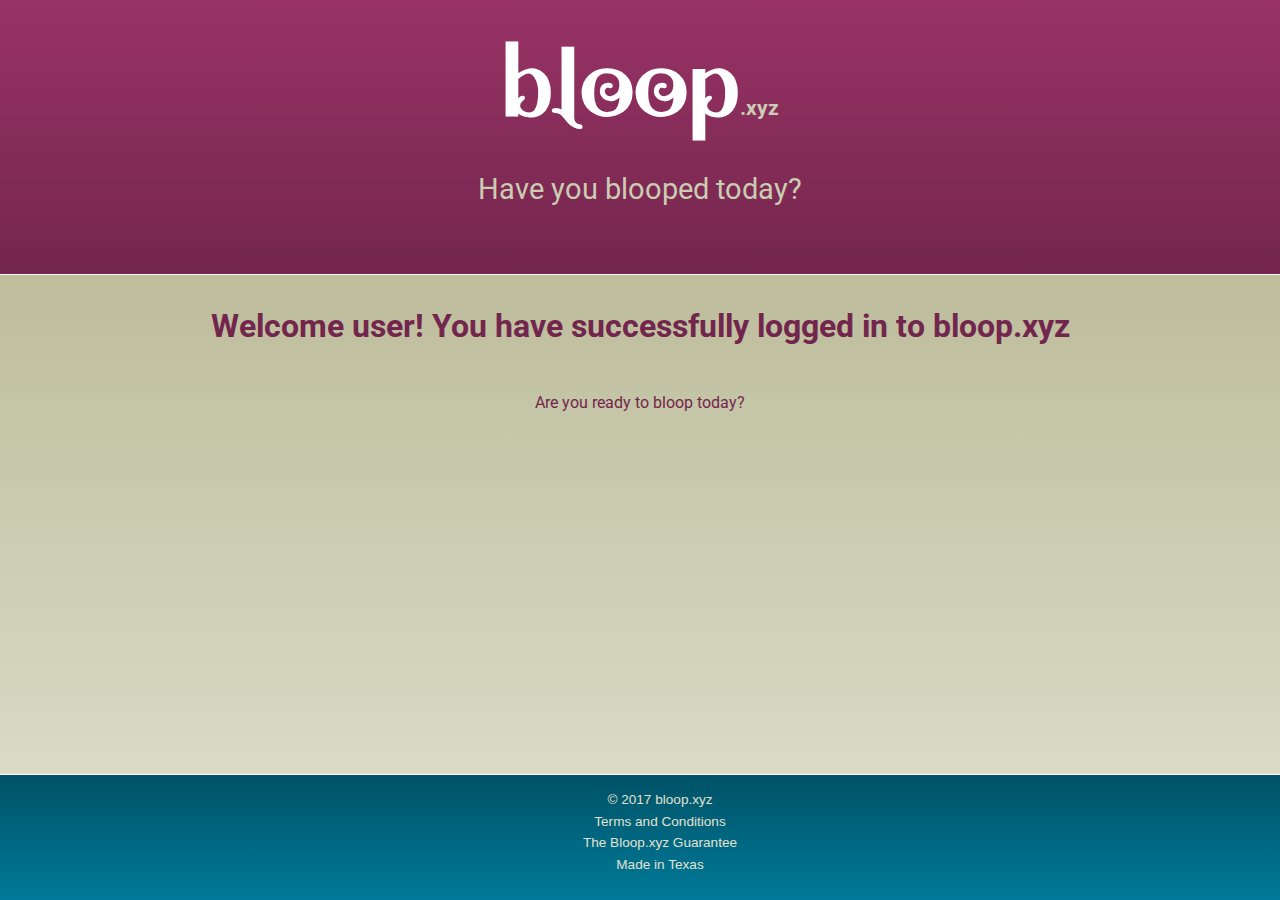
<file: public/index.html>
<!doctype html>
<html>
<head>
    <meta charset="utf-8" />
    <meta content="ie=edge" http-equiv="x-ua-compatible" />
    <title>Welcome to bloop.xyz</title>
    <meta content="" name="description" />
    <meta content="width=device-width, initial-scale=1, maximum-scale=1.0, user-scalable=no" name="viewport" />
    <link rel="stylesheet" type="text/css" href="./css/styles.css">
</head>
<body>

<div class="flex-container">
  <header>
    <a href="#"><h1 class='main-heading-link'>bloop</h1><h5 class="main-heading-link-ext">.xyz</h5></a>
    <p class="tagline">Have you blooped today?</p>
  </header>

  <section class="main-content">
      <h1 class="welcome-user">Welcome user! You have successfully logged in to bloop.xyz</h1>
      <p>Are you ready to bloop today?</p>
  </section>

  <footer>
    <ul class="bloop-footer-list">
        <li>&copy; 2017 bloop.xyz</li>
        <li><a href="#">Terms and Conditions</a></li>
        <li><a href="#">The Bloop.xyz Guarantee</a></li>
        <li>Made in Texas</li>
    </ul>
  </footer>
</div>

</body>
</html>
</file>
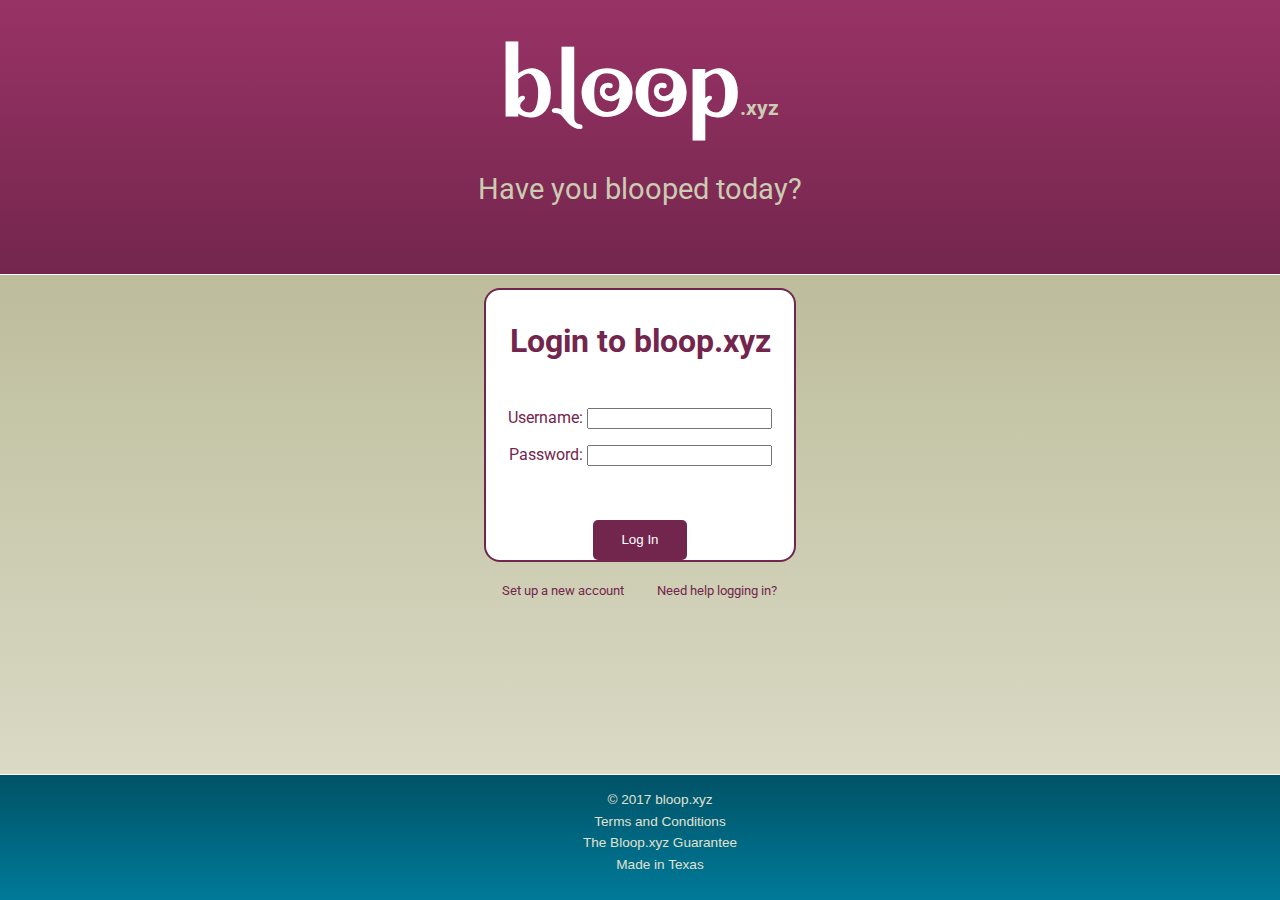
<file: public/login.html>
<!doctype html>
<html>
<head>
    <meta charset='utf-8' />
    <meta content='ie=edge' http-equiv='x-ua-compatible' />
    <title>Login to bloop.xyz</title>
    <meta content='' name='description' />
    <meta content='width=device-width, initial-scale=1, maximum-scale=1.0, user-scalable=no' name='viewport' />
    <link rel='stylesheet' type='text/css' href='./css/styles.css'>
</head>
<body>
<div id='helpModal' class='help-modal'>
  <button class='primary-btn x-btn'>x</button>
  <div class='modal-body'></div>
  <button class='primary-btn close-btn' id='closeBtn'>Close</button>
</div>
<div class='modal-back'></div>
<div class='flex-container'>
  <header>
    <a href='#'><h1 class='main-heading-link'>bloop</h1><h5 class='main-heading-link-ext'>.xyz</h5></a>
    <p class='tagline'>Have you blooped today?</p>
  </header>

  <section class='main-content'>
    <div class='login-container'>
      <form class='login-form'>
          <h1 class='login-message'>Login to bloop.xyz</h1>
          <div class='input-row'
              <label for='username'>Username:</label>
              <input type='text' id='username' />
          </div>
          <div class='input-row'>
              <label for='passwordInput'>Password:</label>
              <input type='password' id='password' />
          </div>
          <div class='messages-to-user'></div>
          <div class='action-row'>
              <button class='login-btn' id='loginBtn'>Log In</button>
          </div>
        </form>
      <div class='help-center'>
          <a href='#' class='sign-up' id='signUpBtn'>Set up a new account</a>
          <a href='#' class='get-help' id='getHelpBtn'>Need help logging in?</a>
      </div>
  </section>

  <footer>
    <ul class='bloop-footer-list'>
        <li>&copy; 2017 bloop.xyz</li>
        <li><a href='#'>Terms and Conditions</a></li>
        <li><a href='#'>The Bloop.xyz Guarantee</a></li>
        <li>Made in Texas</li>
    </ul>
  </footer>
</div>
<script src='js/jquery-3.2.1.min.js'></script>
<script src='js/login.js'></script>
<script src='js/marked.js'></script>
</body>
</html>
</file>
<file: public/css/styles.css>
@import url('https://fonts.googleapis.com/css?family=Gloria+Hallelujah|Roboto|Spirax|Dosis');

.flex-container {
  display: flex;
  flex-direction: column;
  height: 100vh;
  width: 100vw;
  background-image:
    linear-gradient(
      #adad85,
      #e1e1d0);
  background-repeat: no-repeat;
}

body {
  font-family: 'Roboto', sans-serif;
  margin: 0;
  text-align: center;
}

header {
  background-color: #26734d;
  background-image:
    linear-gradient(
      #993366,
      #73264d);
  border-bottom: 0.1em solid #fff;
  color: #ccccb3;
  flex: 2;
  font-family: 'Roboto', sans-serif;
  padding-top: 1.5em;
}

.main-heading-link {
  color: white;
  display: inline;
  font-family: 'Spirax', cursive;
  font-size: 6.0em;
  text-decoration: none;
}

.main-heading-link:hover {
  color: #ccc;
}

.main-heading-link-ext {
  color: #ccccb3;
  display: inline;
  font-size: 1.3em;
}

.tagline {
  font-size: 1.8em;
}

h1.welcome-user {
  margin: 0;
  padding-bottom: 1em;
  padding-top: 1em;
}

h1.login-message {
  color: #73264d;
  margin: 0;
  padding-bottom: 1em;
  padding-top: 1em;
}

.main-content {
  color: #73264d;
  flex: 4;
}

footer {
  background: linear-gradient(#005266, #007a99);
  border-top: 0.1em solid #fff;
  color: #e1e1d0;
  flex: 1;
  font-family: sans-serif;
  font-size: 0.85em;
  width: 100vw;
}

.bloop-footer-list {
  line-height: 1.6em;
  list-style: none;
}

.login-container {
  flex: 3;
  margin-top: 1vw;
}

.login-form {
  background-color: #fff;
  border: 0.15em solid #73264d;
  border-radius: 1em;
  display: inline-table;
  height: 15vw;
  width: 24vw;
}

.input-row {
  color: #73264d;
  margin: 1em;
}

.login-btn {
  background: #73264d;
  border-radius: 5px;
  border: #73264d;
  color: white;
  height: 3em;
  margin-top: 3vw;
  width: 7em;
}

.messages-to-user {
  color: red;
  font-family: sans-serif;
  font-size: 0.8em;
}

.help-center {
  display: flex;
  margin: 0 auto;
  padding: 1.3em;
  width: 24vw;
}

.sign-up {
  color: #73264d;
  flex: 1;
  font-size: 0.8em;
  margin: 0 auto;
}

.get-help {
  color: #73264d;
  flex: 1;
  font-size: 0.8em;
  margin: 0 auto;
}

.help-modal {
  background-color: white;
  border-color: #73264d;
  border-radius: 5px;
  visibility: hidden;
  max-height: 600px;
  max-width: 500px;
  overflow: auto;
  position: fixed;
    top: 10%;
    left: 50%;
  transform: translate(-50%, 10%);
  z-index: 20;
}

.modal-open {
  visibility: visible;
}

.modal-back {
  background-color: gray;
  height: 100vh;
  width: 100vw;
  position: fixed;
  visibility: hidden;
  z-index: 10;
}

.modal-open .modal-back {
  visibility: visible;
}

.x-btn {
  background-color: gray;
  float: right;
}

.close-btn {
  background-color: #73264d;
  color: white;
}

.close-btn:hover,
.close-btn:focus {
  background-color: black;
  cursor: pointer;
  text-decoration: none;
}

a {
  color: #e1e1d0;
  text-decoration: none;
}

a:hover {
  color: #005266;
}

@media (max-width: 320px)  {
  .main-heading-link {
    font-size: 1.5em;
    text-decoration: none;
  }

  .tagline {
    font-size: 1.2em;
  }

  footer {
    font-size: 0.5em;
  }

  .bloop-footer-list {
    line-height: 1.2em;
    list-style: none;
  }
}
</file>
